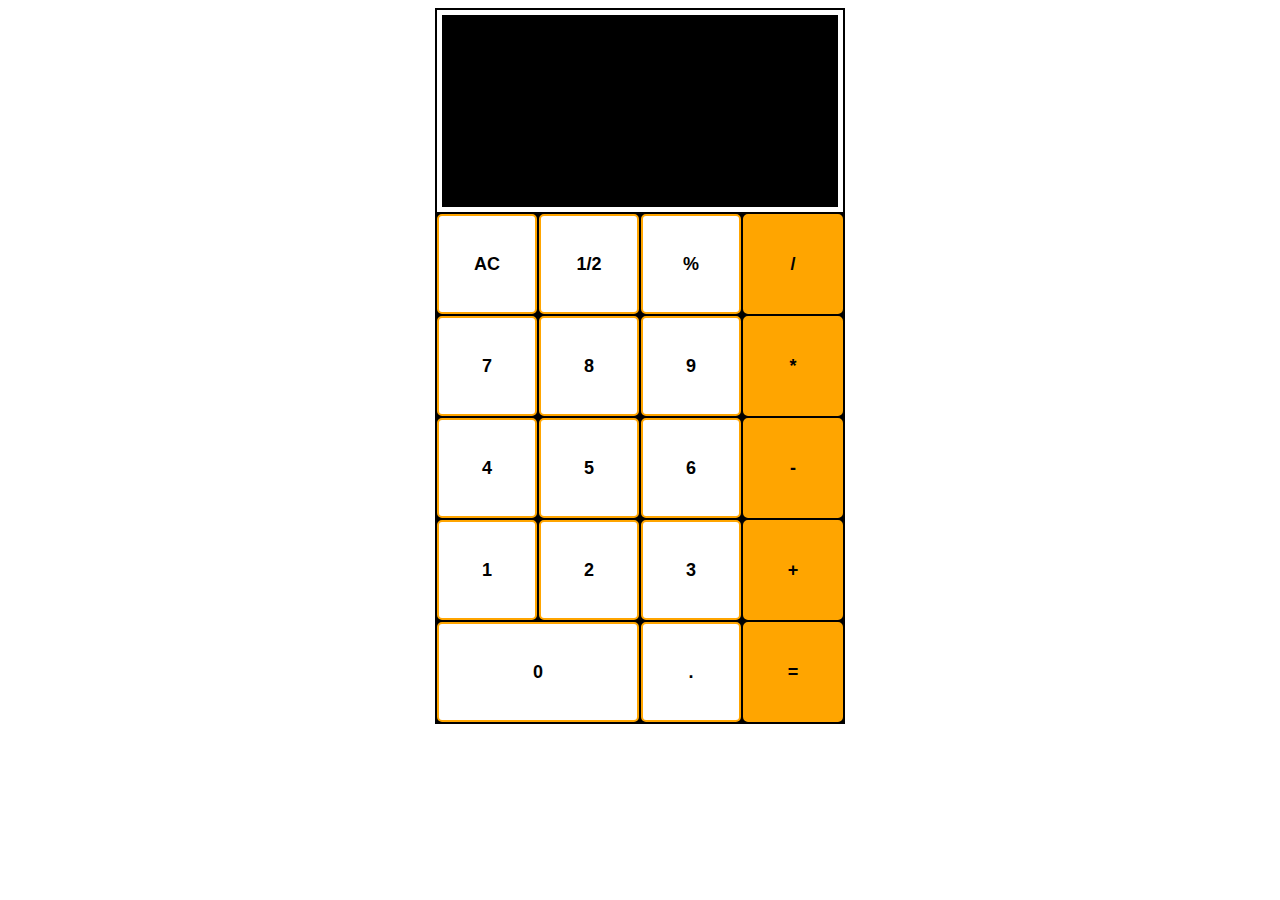
<file: Calculator/index.html>
<!DOCTYPE html>
<html lang="en">
  <head>
    <meta charset="UTF-8" />
    <meta http-equiv="X-UA-Compatible" content="IE=edge" />
    <meta name="viewport" content="width=device-width, initial-scale=1.0" />
    <link rel="stylesheet" href="style.css" />
    <title>Calculator</title>
  </head>
  <body>
    <div class="calculator">
      <div class="container">
        <div class="screen"></div>
        <button class="ac" >AC</button>
        <button class="half" >1/2</button>
        <button class="percentage" >%</button>
        <button class="divide" >/</button>
        <button class="seven" >7</button>
        <button class="eight" >8</button>
        <button class="nine" >9</button>
        <button class="multiply" >*</button>
        <button class="four" >4</button>
        <button class="five" >5</button>
        <button class="six" >6</button>
        <button class="minus" >-</button>
        <button class="one" >1</button>
        <button class="two">2</button>
        <button class="three" >3</button>
        <button class="plus" >+</button>
        <button class="zero" >0</button>
        <button class="point">.</button>
        <button class="equal">=</button>
      </div>
    </div>
  </body>
</html>
</file>
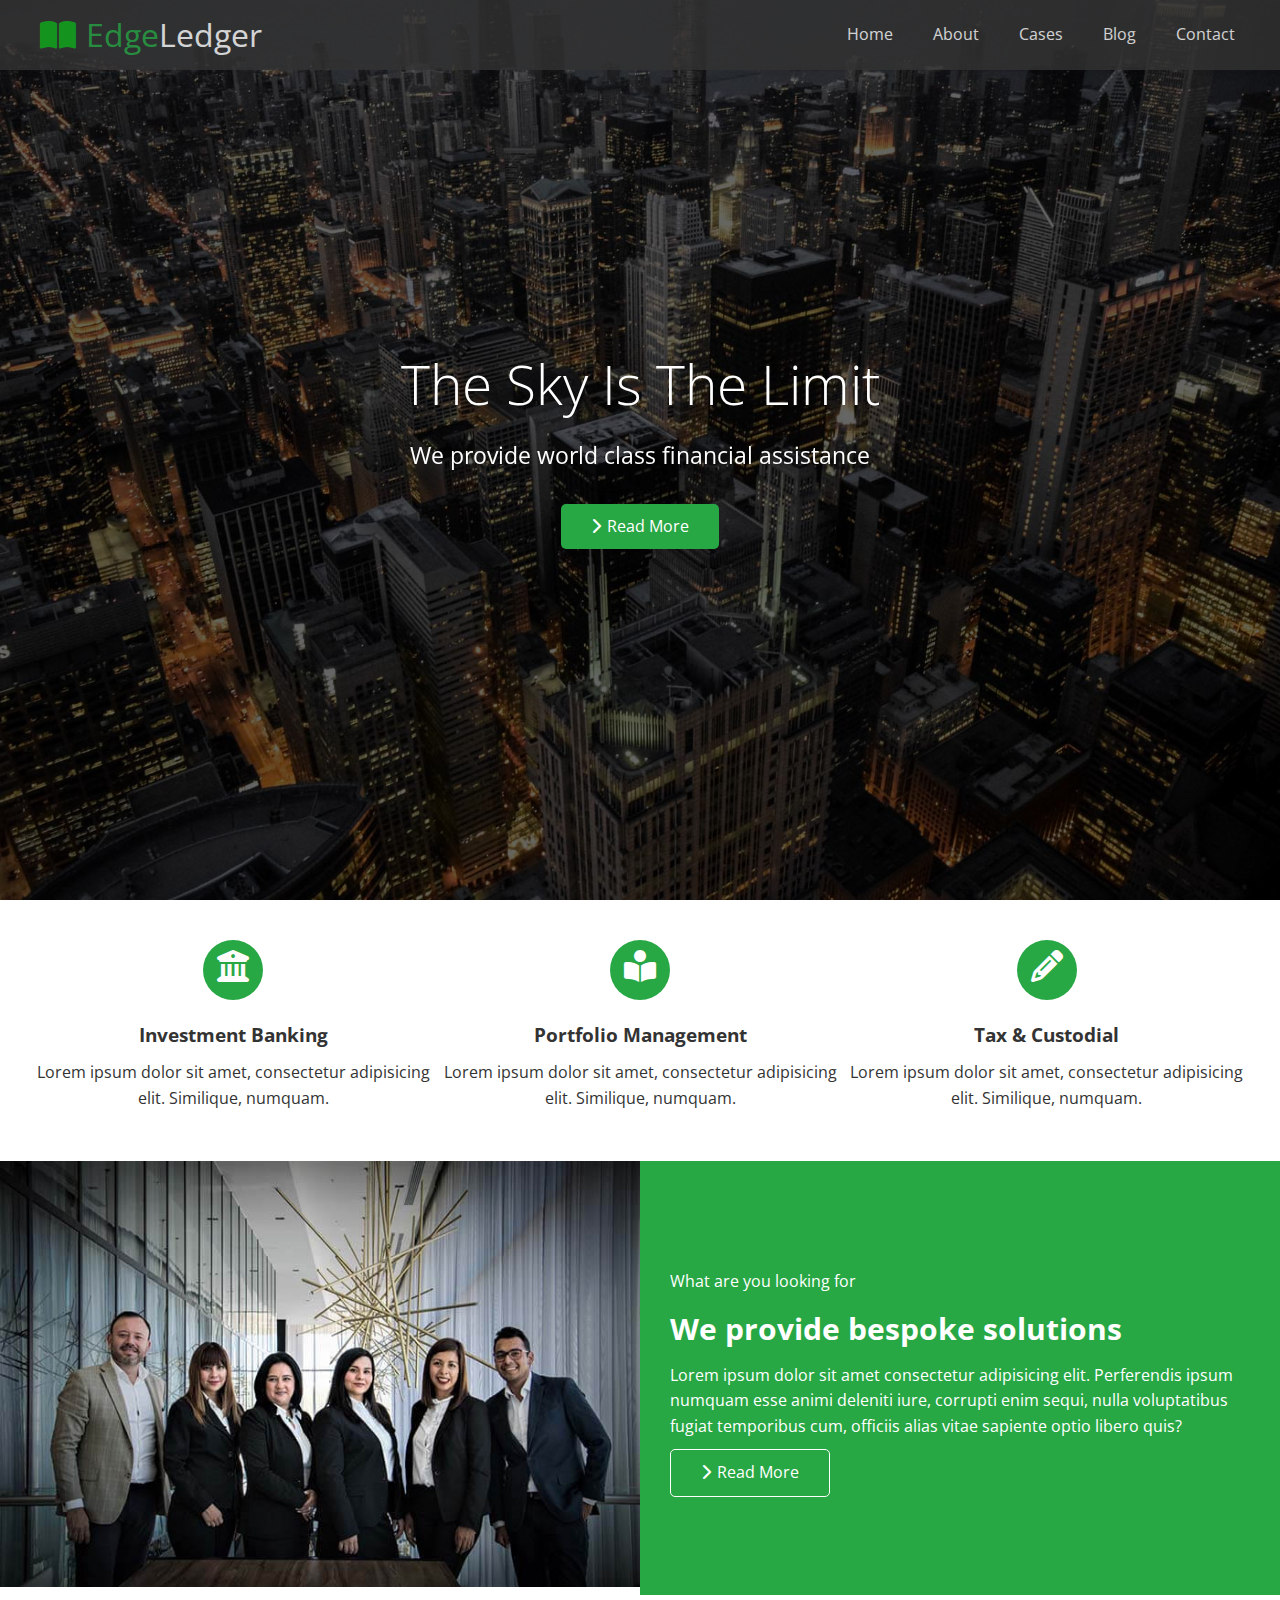
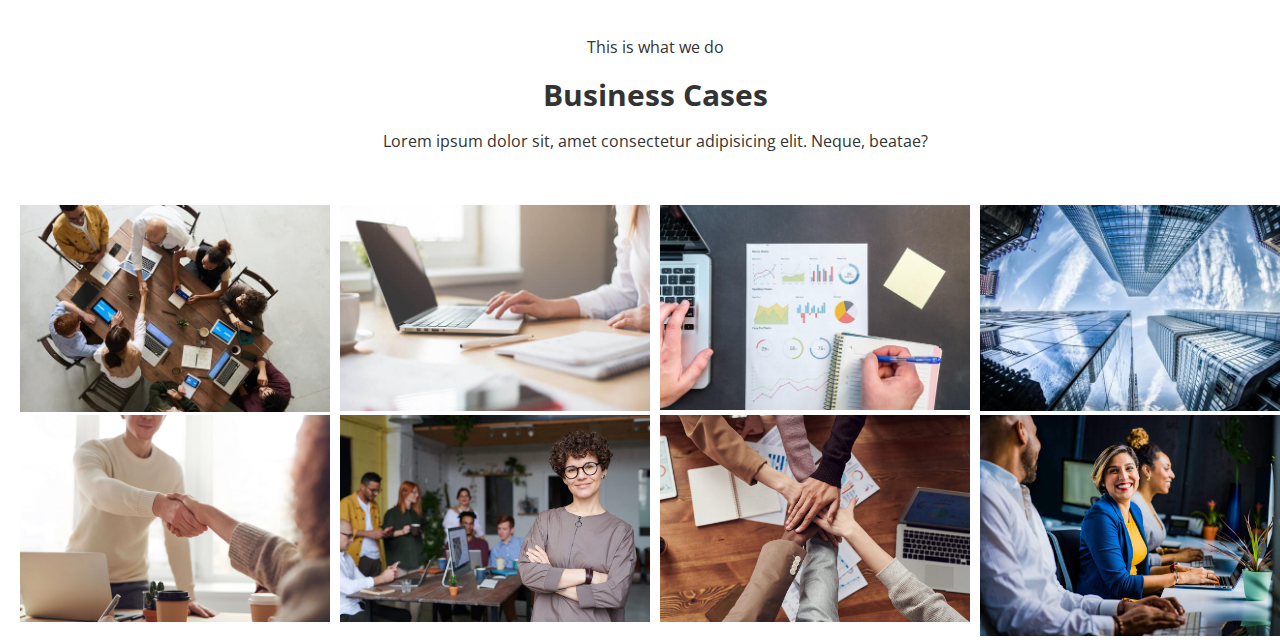
<file: Edge_Ledger/index.html>
<!DOCTYPE html>
<html lang="en">
<head>
    <meta charset="UTF-8">
    <meta http-equiv="X-UA-Compatible" content="IE=edge">
    <meta name="viewport" content="width=device-width, initial-scale=1.0">
    <link rel="stylesheet" href="https://cdnjs.cloudflare.com/ajax/libs/font-awesome/6.4.0/css/all.min.css">
    <link rel="stylesheet" href="./CSS/utilities.css">
    <link rel="stylesheet" href="./CSS/style.css">
    <link rel="preconnect" href="https://fonts.googleapis.com">
    <link rel="preconnect" href="https://fonts.gstatic.com" crossorigin>
    <link href="https://fonts.googleapis.com/css2?family=Open+Sans:wght@300;400&display=swap" rel="stylesheet">
    <title>Welcome To EdgeLedger</title>
</head>
<body>
    <header class="hero">
        <div class="navbar">
            <h1 class="logo">
                <span class="text-primary"><i class="fa-solid fa-book-open" style="color: #12af1d;"></i>Edge</span>Ledger
            </h1>
            <nav>
                <ul>
                    <li><a href="#home">Home</a></li>
                    <li><a href="#about">About</a></li>
                    <li><a href="#cases">Cases</a></li>
                    <li><a href="#blog">Blog</a></li>
                    <li><a href="#contact">Contact</a></li>
                </ul>
            </nav>
        </div>

        <div class="content">
            <h1>The Sky Is The Limit</h1>
            <p>We provide world class financial assistance</p>
            <a href="#about" class="btn"><i class="fas fa-chevron-right"></i>Read More</a>
        </div>
    </header>

    <section>
        <div class="section-container">
            <div class="box">
                <i class="icon fa-solid fa-building-columns fa-2x" style="color: #fcfcfc;"></i>
                <h3>Investment Banking</h3>
                <p>Lorem ipsum dolor sit amet, consectetur adipisicing elit. Similique, numquam.</p>
            </div>
            <div class="box">
                <i class="icon fa-solid fa-book-open-reader fa-2x" style="color: #ffffff;"></i>
                <h3>Portfolio Management</h3>
                <p>Lorem ipsum dolor sit amet, consectetur adipisicing elit. Similique, numquam.</p>
            </div>
            <div class="box">
                <i class="icon fa-solid fa-pencil fa-2x" style="color: #ffffff;"></i>
                <h3>Tax & Custodial</h3>
                <p>Lorem ipsum dolor sit amet, consectetur adipisicing elit. Similique, numquam.</p>
            </div>
        </div>
    </section>

    <section>
        <div class="section-two-container">
            <div class="image">
                <img src="./image_resources/home/people.jpg" alt="people">
            </div>
            <div class="details">
                <p>What are you looking for</p>
                <h3 class="text">We provide bespoke solutions</h3>
                <p>Lorem ipsum dolor sit amet consectetur adipisicing elit. Perferendis ipsum numquam esse animi deleniti iure, corrupti enim sequi, nulla voluptatibus fugiat temporibus cum, officiis alias vitae sapiente optio libero quis?</p>
                <a href="#about" class="btn btn-outline"><i class="fas fa-chevron-right"></i>Read More</a>
            </div>
        </div>
    </section>

    <section>
        <div class="section-cases">
            <div class="text-cases">
                <p>This is what we do</p>
                <h3 class="text">Business Cases</h3>
                <p>Lorem ipsum dolor sit, amet consectetur adipisicing elit. Neque, beatae?</p>
            </div>
            <div class="cases">
                <img src="./image_resources/cases/cases1.jpg" alt="">
            </div>
            <div class="cases">
                <img src="./image_resources/cases/cases2.jpg" alt="">
            </div>
            <div class="cases">
                <img src="./image_resources/cases/cases3.jpg" alt="">
            </div>
            <div class="cases">
                <img src="./image_resources/cases/cases4.jpg" alt="">
            </div>
            <div class="cases">
                <img src="./image_resources/cases/cases5.jpg" alt="">
            </div>
            <div class="cases">
                <img src="./image_resources/cases/cases6.jpg" alt="">
            </div>
            <div class="cases">
                <img src="./image_resources/cases/cases7.jpg" alt="">
            </div><div class="cases">
                <img src="./image_resources/cases/cases8.jpg" alt="">
            </div>
        </div>
    </section>
</body>
</html>
</file>
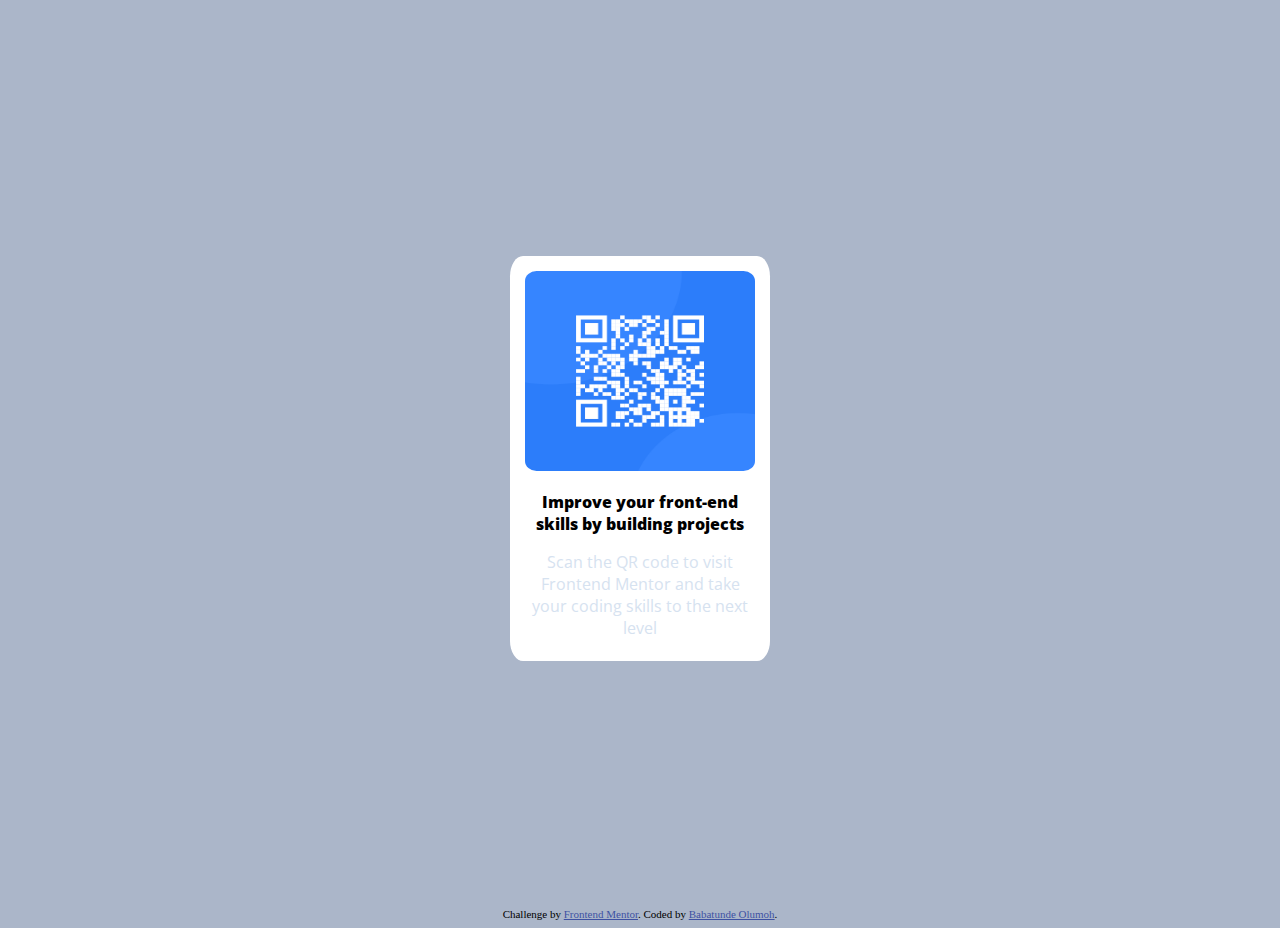
<file: qr-code-component-main/index.html>
<!DOCTYPE html>
<html lang="en">
<head>
  <meta charset="UTF-8">
  <meta name="viewport" content="width=device-width, initial-scale=1.0"> <!-- displays site properly based on user's device -->

  <link rel="icon" type="image/png" sizes="32x32" href="./images/favicon-32x32.png">
  <link rel="stylesheet" href="./style.css">
  <link rel="preconnect" href="https://fonts.googleapis.com">
  <link rel="preconnect" href="https://fonts.gstatic.com" crossorigin>
  <link href="https://fonts.googleapis.com/css2?family=Open+Sans:wght@300;400&display=swap" rel="stylesheet">
  
  <title>Frontend Mentor | QR code component</title>

  <!-- Feel free to remove these styles or customise in your own stylesheet 👍 -->
  <style>
    .attribution 
    { font-size: 11px; 
      text-align: center;
    }
    .attribution a { color: hsl(228, 45%, 44%); }
  </style>
</head>
<body>
      <div class="main">
        <div class="box">
          <img src="./images/image-qr-code.png" alt="qrcode" height="200" width="230"class="rounded-image">
          <div>
            <p class="bold">Improve your front-end skills by building projects</p>
            <p class="text">Scan the QR code to visit Frontend Mentor and take your coding skills to the next level</p>
          </div>
        </div>
      </div>
  
  <div class="attribution">
    Challenge by <a href="https://www.frontendmentor.io?ref=challenge" target="_blank">Frontend Mentor</a>. 
    Coded by <a href="#">Babatunde Olumoh</a>.
  </div>
</body>
</html>
</file>
<file: Calculator/style.css>
*{
    font-size: large;
    font-weight: bold;
}
.calculator{
    display: flex;
    align-content: center;
    justify-content: center;
}

.container{
    display: grid;
    grid-template-columns: repeat(4, 100px); 
    grid-template-rows: 100px 100px 100px 100px 100px 100px 100px;
    background-color: black;
    border: 2px solid;
    text-align: center;
    gap: 2px;
    
}
.container > button{
    cursor: pointer;
    border: 2px solid orange;
    border-radius: 5px;
    background-color: white;

}
button:hover{
    background-color: gray;
}

.screen{
    background-color: black;
    grid-column: span 4;
    grid-row: span 2;
    border: 5px solid white;
}
.zero{
    border: 2px solid orange;
    border-radius: 5px;
    background-color: white;
    grid-column: span 2;

}

.divide{
    border: 2px solid orange;
    border-radius: 5px;
    background-color: orange !important;
}
.minus{
    border: 2px solid orange;
    border-radius: 5px;
    background-color: orange !important;
}
.plus{
    border: 2px solid orange;
    border-radius: 5px;
    background-color: orange !important;
}
.equal{
    border: 2px solid orange;
    border-radius: 5px;
    background-color: orange !important;
}
.multiply{
    border: 2px solid orange;
    border-radius: 5px;
    background-color: orange !important;
}
</file>
<file: Edge_Ledger/CSS/utilities.css>
/*text colors*/

.text-primary{
    color: #28a745;
}

.text-secondary{
    color: #0284d0;
}

/*button*/

.btn{
    cursor: pointer;
    display: inline-block;
    padding: 10px 30px;
    color: #fff;
    background-color: #28a745;
    border: none;
    border-radius: 5px;
}

.btn:hover{
    opacity: 0.9;
}

.btn-primary{
    color: #fff;
    background-color: #28a745;
}

.btn-secondary{
    color: #fff;
    background-color: #0284d0;
}

.btn-dark{
    color: #fff;
    background-color: #333;
}

.btn-light{
    color: dark;
    background-color: #fff;
}

.btn-outline{
    border: 1px solid #fff;
    background: transparent;
}


.fa-chevron-right{
    margin-right: 6px;
}
</file>
<file: Edge_Ledger/CSS/style.css>
*{
    box-sizing: border-box;
    padding: 0;
    margin: 0;
}

body{
    font-family: 'Open Sans', sans-serif;
    background-color: #fff;
    color: #333;
    line-height: 1.6;
}

ul{
    list-style: none;
}

a{
    color: #333;
    text-decoration: none;
}

h1, h2{
    font-weight: 300;
    line-height: 1.2;
}

p{
    margin:10px 0;
}

img{
    width: 100%;
}

/*Navbar*/
.navbar{
    display: flex;
    align-items: center;
    justify-content: space-between;
    background-color: #333;
    color: #fff;
    opacity: 0.8;
    width: 100%;
    height: 70px;
    position: fixed;
    top: 0px;
    padding: 0 30px;
}

.navbar a {
    color: #fff;
    margin: 0 5px;
    padding: 5px 10px;
}

.navbar ul{
    display: flex;
    gap: 10px;
}

.navbar a:hover{
    border-bottom: #28a745 2px solid ;
}

.navbar .logo{
    font-weight: 400;
}

/*Header*/
.hero{
    background: url(../image_resources/home/showcase.jpg) no-repeat center center/cover;
    height: 100vh;
    position: relative;
    color: #fff;
}

.hero .content{
    display: flex;
    flex-direction: column;
    align-items: center;
    justify-content: center;
    text-align: center;
    height: 100%;
    padding: 0 20px;
}

.hero .content h1{
    font-size: 55px;
}

.hero .content p{
    font-size: 23px;
    max-width: 600px;
    margin: 20px 0 30px;
}

.hero::before{
    content: '';
    position: absolute;
    top: 0;
    left: 0;
    width: 100%;
    height: 100%;
    background: rgba(0,0,0,0.6);
}

.hero *{
    z-index: 10;
}

/*Icons*/

.icon{
    height: 60px;
    width: 60px;
    background-color: #28a745;
    text-align: center;
    border-radius: 39px;
}
.fa-solid{
    padding: 10px;
}

/*Features*/
.section-container{
    display: flex;
    align-items: center;
    justify-content: center;
    padding: 40px 30px;
}

.box{
    text-align: center;
}

.box > h3{
    padding-top: 20px;
}

/**/
.section-two-container{
    display: grid;
    grid-template-columns: 1fr 1fr;
}

.details{
    background-color: #28a745;
    color: #fff;
   
}
.image{
    height: 100%;
    width: 100%;
    object-fit: cover;
}

.details{
    display: flex;
    flex-direction: column;
    align-items: flex-start;
    justify-content: center;
    padding: 30px;
}

.text{
 font-size: 30px;
}

/**/
.section-cases{
    height: 100%;
    width: 100%;
    display: grid;
    grid-template-rows: repeat(3, 33.3%);
    grid-template-columns: repeat(4, 25%);
    grid-auto-rows: 300px;
    background-color: #fff;
    padding: 0 20px;
    gap: 10px;
}

.text-cases{
   grid-column:span 4 ;
   display: flex;
   flex-direction: column;
   justify-content: center;
   align-items: center;
}

@media(max-width: 768px){
    .navbar{
        flex-direction: column;
        height: 120%;
        padding: 20px;
    }
}
</file>
<file: qr-code-component-main/style.css>
body {
    
    background: hsl(218, 22%, 73%) ;
  }
.main{
    display: flex;
    justify-content: center;
    align-items: center;
    height: 100vh;
}

.box{
    height: 390px;
    width: 230px;
    background: white;
    border-radius: 5%;
    text-align: center;
    padding: 15px;
    padding-bottom: 0px;
}

.rounded-image{
    border-radius: 5%;
}

.bold{
    font: 11px;
    font-weight: 800;
    font-family: 'Open Sans', sans-serif;
}

.text{
    font: 11px;
    color: hsl(212, 45%, 89%);
    font-family: 'Open Sans', sans-serif;
}
</file>
